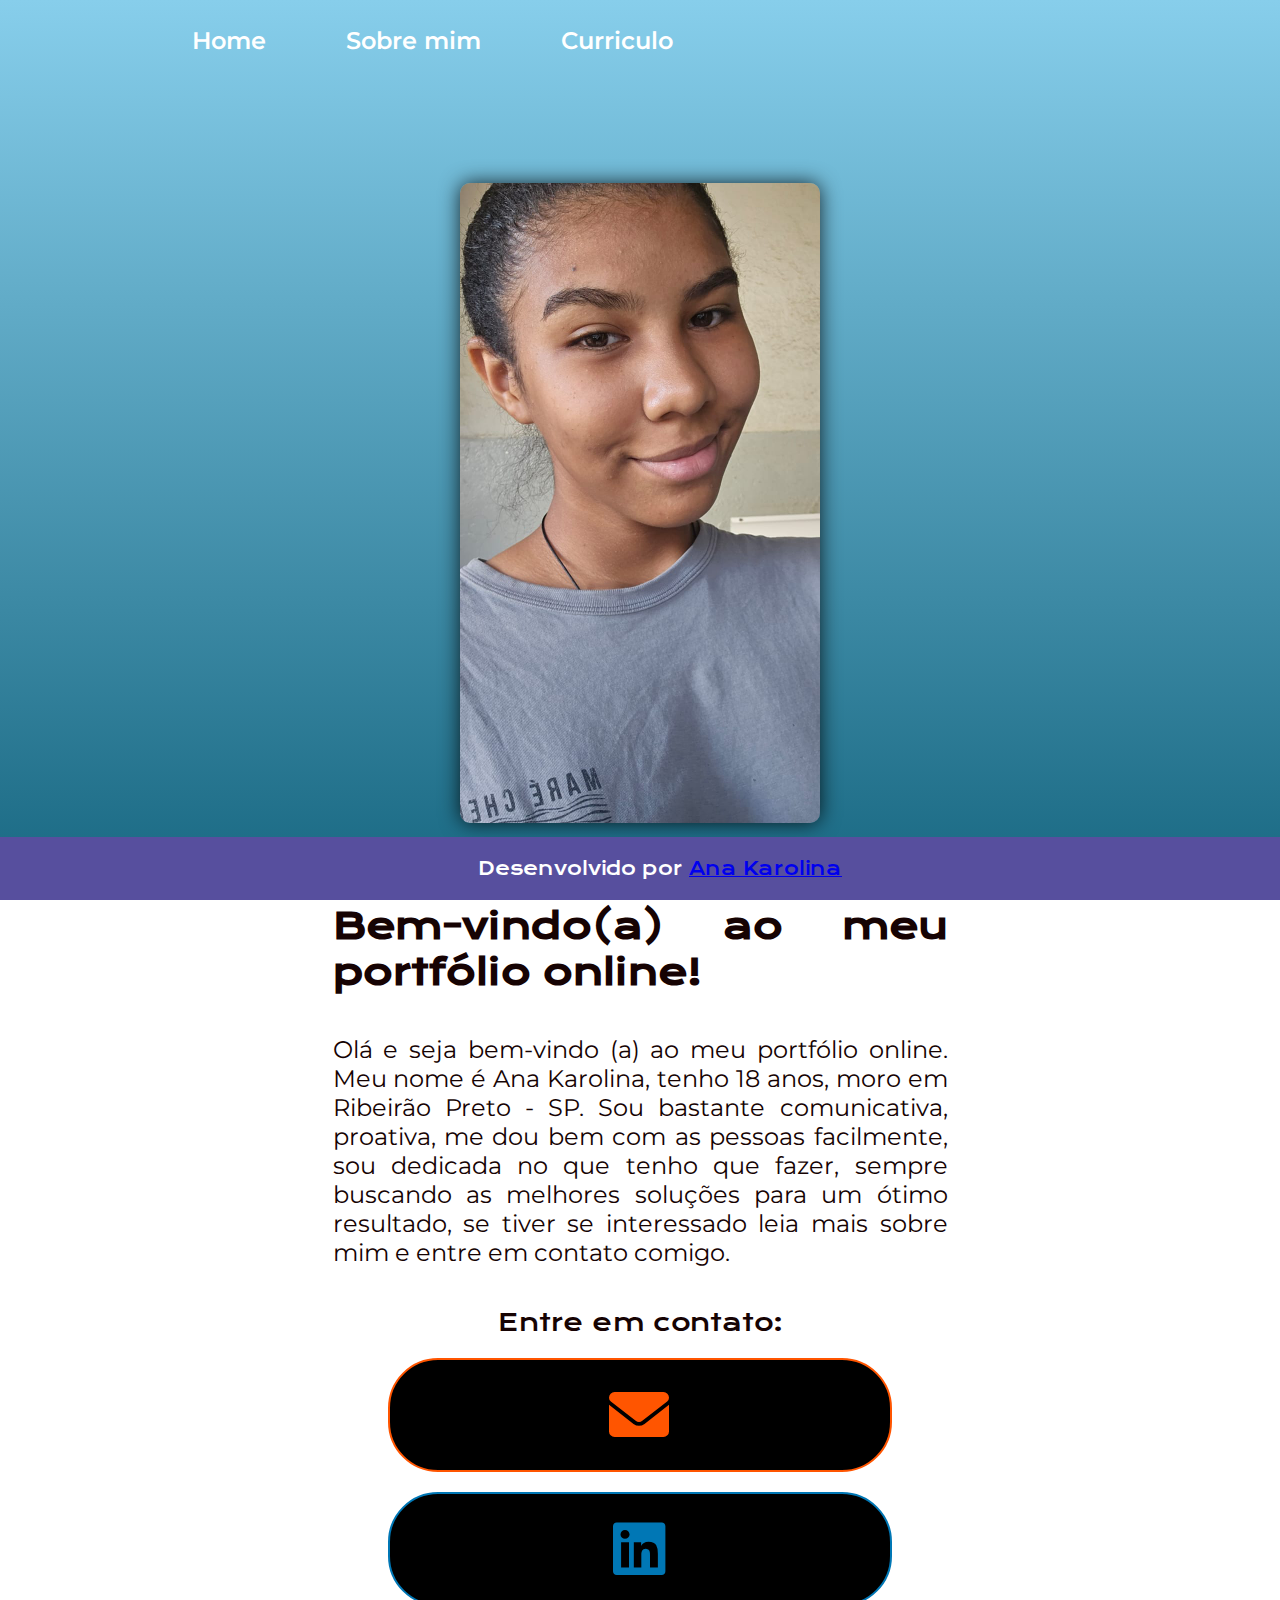
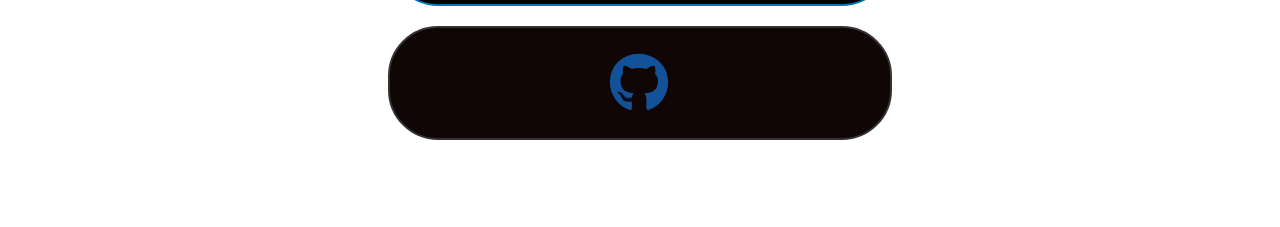
<file: index.html>
<!DOCTYPE html>
<html lang="pt-br">
<head>
    <meta charset="UTF-8">
    <meta name="viewport" content="width=device-width, initial-scale=1.0">
    <title>Portfólio Ana Karolina</title>
    <link rel="stylesheet" href="./style/style.css">
    <link rel="stylesheet" href="https://cdnjs.cloudflare.com/ajax/libs/font-awesome/6.0.0-beta3/css/all.min.css">
</head>
<body>

        <header class="cabecalho">
            <nav class="cabecalho-menu">

                <a class="cabecalho-menu-links" href="index.html">Home</a>

                <a class="cabecalho-menu-links" href="sobremim.html">Sobre mim</a>

                <a class="cabecalho-menu-links" href="curriculo.html">Curriculo</a>

            </nav>
        </header>

        <main class="conteudo">
            <section class="apresentacao-conteudo">
                <h1 class="apresentacao-conteudo-titulo">
                    Bem-vindo(a) ao meu portfólio online!
                </h1>
                
                <p class="apresentacao-conteudo-paragrafo">Olá e seja bem-vindo (a) ao meu portfólio online. Meu nome é Ana Karolina, tenho 18 anos, moro em Ribeirão Preto - SP. Sou bastante comunicativa, proativa, me dou bem com as pessoas facilmente, sou dedicada no que tenho que fazer, sempre buscando as melhores soluções para um ótimo resultado, se tiver se interessado leia mais sobre mim e entre em contato comigo.  </p>

                <div class="apresentacao-links">
                    <h2 class="apresentacao-links-conteudo">Entre em contato:</h2>

                    <a class="botao1" href="mailto:anakarolinacavalcantesilva@gmail.com">
                        <i class="fas fa-envelope"></i>
                    </a>

                    <a class="botao2" href="https://www.linkedin.com/in/usuario-linkedin" target="_blank">
                        <i class="fab fa-linkedin"></i>
                    </a>
                    
                    <a class="botao3" href="https://github.com/AnnaKarolina2023" target="_blank">
                        <i class="fab fa-github"></i>
                    </a>
                    

                    
                    
                </div>

            </section>
                <img class = "imagem" src="./assets/IMG-20230807-WA0028.jpg" alt="Minha foto">
            </main>
            <br><br><br><br>
        <footer class="rodape">
            <p>Desenvolvido por <a href="https://github.com/AnnaKarolina2023" target="blank">Ana Karolina</a></p>
        </footer>
    
</body>
</html>
</file>
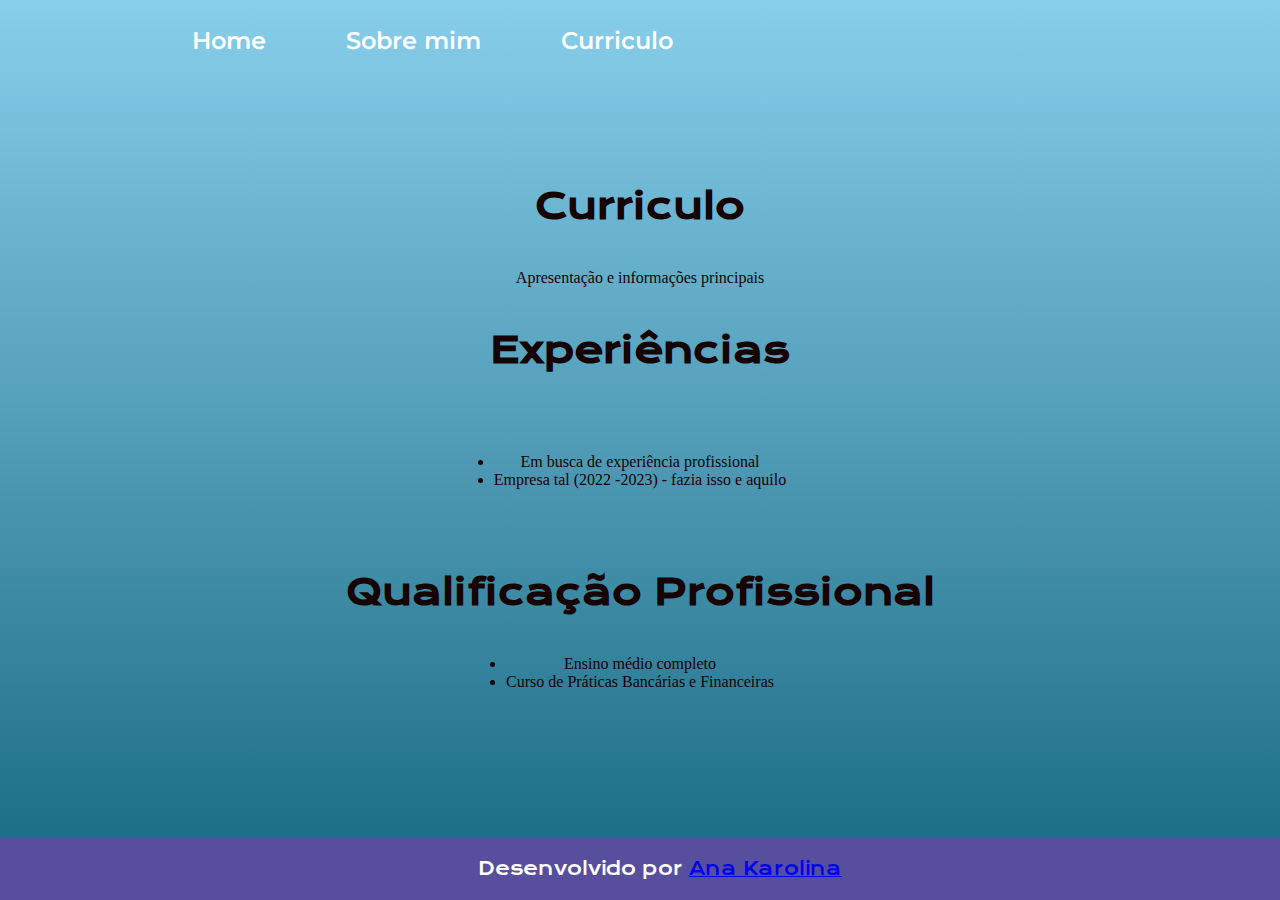
<file: curriculo.html>
<!DOCTYPE html>
<html lang="pt-br">
<head>
    <meta charset="UTF-8">
    <meta name="viewport" content="width=device-width, initial-scale=1.0">
    <title>Curriculo</title>
    <link rel="stylesheet" href="./style/style.css">
</head>
<body>

    <header class="cabecalho">
        <nav class="cabecalho-menu">

            <a class="cabecalho-menu-links" href="index.html">Home</a>

            <a class="cabecalho-menu-links" href="sobremim.html">Sobre mim</a>

            <a class="cabecalho-menu-links" href="curriculo.html">Curriculo</a>

        </nav>
    </header>

    <main class="conteudo">
        <section class="apresentacao-conteudo">
            <h1 class="apresentacao-conteudo-titulo">Curriculo</h1>
            <p class="apresentacao-conteudo-texto"> Apresentação e informações principais
            </p>
            <h2 class="apresentacao-conteudo-titulo">Experiências</h2>
            <p class="apresentacao-conteudo-texto">
                <ul class="apresentacao-conteudo-texto">
                    <li>Em busca de experiência profissional</li>
                    <li>Empresa tal (2022
                    -2023) - fazia isso e aquilo</li>
                </ul>
            </p>
            <h2 class="apresentacao-conteudo-titulo">Qualificação Profissional</h2>
           <div class="apresentacao-conteudo-texto">
            <ul class="apresentacao-conteudo-texto">
                <li>Ensino médio completo </li>
                <li>Curso de Práticas Bancárias e Financeiras</li>
            </ul>
            </div>    
        </section>

    </main>

    <br><br><br><br><br>
    <footer class="rodape">
        <p>Desenvolvido por <a href="https://github.com/AnnaKarolina2023" target="blank">Ana Karolina</a></p>
    </footer>
    
</body>
</html>
</file>
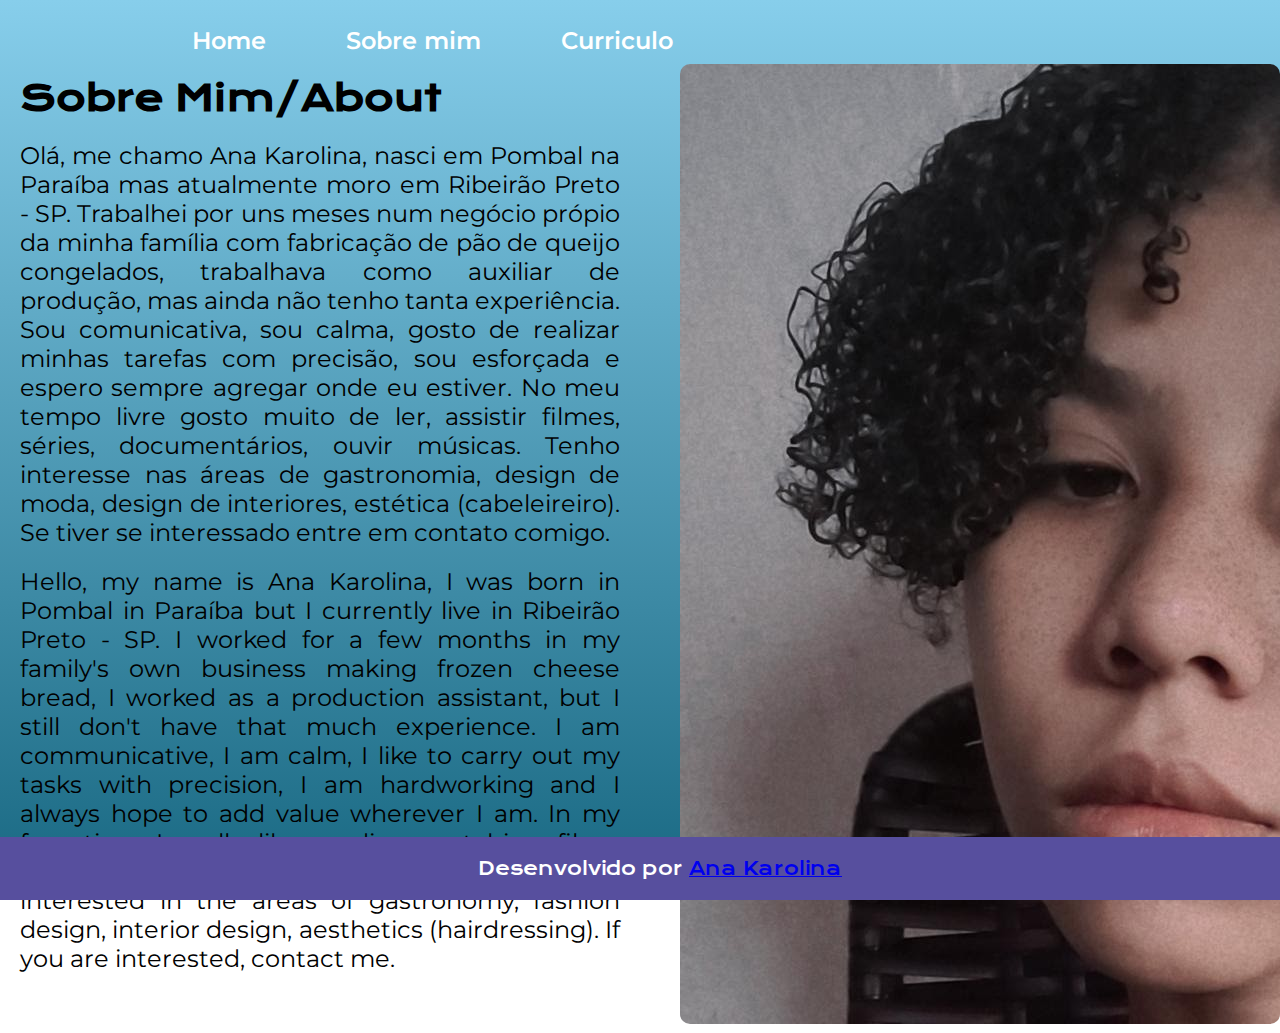
<file: sobremim.html>
<!DOCTYPE html>
<html lang="pt-br">
<head>
    <meta charset="UTF-8">
    <meta name="viewport" content="width=device-width, initial-scale=1.0">
    <title>Sobre mim</title>
    <link rel="stylesheet" href="./style/sobremim.css">
</head>
<body>

    <header class="cabecalho">
        <nav class="cabecalho-menu">

            <a class="cabecalho-menu-links" href="index.html">Home</a>

            <a class="cabecalho-menu-links" href="sobremim.html">Sobre mim</a>

            <a class="cabecalho-menu-links" href="curriculo.html">Curriculo</a>

        </nav>
    </header>

    <main>
        <section class="sobre-mim">
            <div class="texto">
                <h1 class="titulo">Sobre Mim/About</h1>
                <p class="paragrafo">Olá, me chamo Ana Karolina, nasci em Pombal na Paraíba mas atualmente moro em Ribeirão Preto - SP. Trabalhei por uns meses num negócio própio da minha família com fabricação de pão de queijo congelados, trabalhava como auxiliar de produção, mas ainda não tenho tanta experiência. Sou comunicativa, sou calma, gosto de realizar minhas tarefas com precisão, sou esforçada e espero sempre agregar onde eu estiver. No meu tempo livre gosto muito de ler, assistir filmes, séries, documentários, ouvir músicas. Tenho interesse nas áreas de gastronomia, design de moda, design de interiores, estética (cabeleireiro). Se tiver se interessado entre em contato comigo.
                    <p class="paragrafo">Hello, my name is Ana Karolina, I was born in Pombal in Paraíba but I currently live in Ribeirão Preto - SP. I worked for a few months in my family's own business making frozen cheese bread, I worked as a production assistant, but I still don't have that much experience. I am communicative, I am calm, I like to carry out my tasks with precision, I am hardworking and I always hope to add value wherever I am. In my free time I really like reading, watching films, series, documentaries, listening to music. I am interested in the areas of gastronomy, fashion design, interior design, aesthetics (hairdressing). If you are interested, contact me.
                    </p>
                    </p>
            </div>
            <div class="imagemsobremim">
                <img class="Minha foto" src="./assets/IMG_20221009_095855_922 (1).jpg" alt="Foto pessoal">
            </div>
        </section>
    </main>
    

    <footer class="rodape">
        <p>Desenvolvido por <a href="https://github.com/AnnaKarolina2023" target="blank">Ana Karolina</a></p>
    </footer>
    
</body>
</html>
</file>
<file: style/style.css>
/* Importa duas fontes do Google Fonts: Krona One e Montserrat */
@import url('https://fonts.googleapis.com/css2?family=Krona+One&family=Montserrat&display=swap');

/* Define estilos para todos os elementos, zerando margens e preenchimentos */
* {
    margin: 0;
    padding: 0;
}

/* Estilos para o elemento <body> */
body {
    /* Define a altura do corpo como 100% da altura visível da janela (viewport) */
    height: 100vh;

    /* Cria um gradiente de cores de cima para baixo como plano de fundo */
        
     background: linear-gradient(to bottom, #87CEEB, #176781);
        
    
    /* Define o tamanho de fundo para cobrir toda a área disponível */
    background-size: cover;

    /* Impede a repetição do plano de fundo ao longo dos eixos */
    background-repeat: no-repeat;

    /* Fixa o plano de fundo para que ele não role com o conteúdo da página */
    background-attachment: fixed;

    /* Remove margens para o corpo */
    margin: 0;

    /* Define a cor do texto dentro do corpo como branco */
    color: rgb(22, 3, 3);
}

.cabecalho {
    padding: 2% 0% 0% 15%;
}

.cabecalho-menu {
    display: flex;
    gap: 80px;
}

.cabecalho-menu-links{
    font-family: 'Montserrat', sans-serif;
    font-size: 24px;
    font-weight: 600;
    color: white;
    text-decoration: none;
}


/* Define a cor do texto para elementos com a classe .titulo-destaque como d38b06 (laranja) */
.titulo-destaque {
    color: #d38b06;
}

/* Estilos para elementos com a classe .conteudo */
.conteudo {
    /* Define a altura do elemento como automática (ajustada ao conteúdo) */
    height: auto;

    /* Define a direção dos elementos filhos como coluna (de cima para baixo) */
    flex-direction: column;

    /* Define uma margem ao redor do elemento de 10% */
    margin: 10%;

    /* Transforma o elemento em um contêiner flexível */
    display: flex;

    /* Alinha os itens verticalmente no centro do contêiner */
    align-items: center;

    /* Distribui o espaço restante entre os itens horizontalmente */
    justify-content: space-between;

    margin-bottom: 15px;
}

/* Estilos para elementos com a classe .apresentacao-conteudo */
.apresentacao-conteudo {
    /* Define a largura do elemento como 615px */
    width: 615px;

    /* Transforma o elemento em um contêiner flexível com direção de coluna */
    display: flex;
    flex-direction: column;

    /* Centraliza verticalmente os elementos dentro do contêiner */
    justify-content: center;

    /* Centraliza horizontalmente os elementos dentro do contêiner */
    align-items: center;

    /* Centraliza o alinhamento do texto dentro do contêiner */
    text-align: center;

    /* Define a altura do elemento como automática (ajustada ao conteúdo) */
    height: auto;

    /* Define o espaçamento entre os elementos filhos como 40px */
    gap: 40px;

    /* Define a ordem do elemento como 2 na ordem de exibição */
    order: 2;
}

/* Estilos para elementos com a classe .apresentacao-conteudo-titulo */
.apresentacao-conteudo-titulo {
    /* Define o tamanho da fonte como 36px */
    font-size: 36px;

    /* Define a família de fontes como 'Krona One' com fallback para sans-serif */
    font-family: 'Krona One', sans-serif;

    /* Alinha o texto justificado */
    text-align: justify;
}

/* Estilos para elementos com a classe .apresentacao-conteudo-paragrafo */
.apresentacao-conteudo-paragrafo {
    /* Define o tamanho da fonte como 24px */
    font-size: 24px;

    /* Define a família de fontes como 'Montserrat' com fallback para sans-serif */
    font-family: 'Montserrat', sans-serif;

    /* Alinha o texto justificado */
    text-align: justify;
}


/* Iniciando estilização da ancora1 (botao1) */

/* Estilos para elementos com a classe .apresentacao-links */
.apresentacao-links {
    /* Define a largura do elemento como 500px */
    width: 500px;

    /* Transforma o elemento em um contêiner flexível com direção de coluna */
    display: flex;
    flex-direction: column;

    /* Centraliza horizontalmente os elementos dentro do contêiner */
    align-items: center;

    /* Define o espaçamento entre os elementos filhos como 20px */
    gap: 20px;
}

.apresentacao-links-conteudo{
    font-family: 'Krona One', sans-serif;
    font-weight: 400;
    font-size: 24px;

}

/* Estilos para elementos com a classe .botao1 */
.botao1 {
    /* Define a cor de fundo como preto */
    background-color: #000;

    /* Define a cor do texto como laranja */
    color: #ff5500;

    /* Define a largura do elemento como 500px */
    width: 500px;

    /* Define a altura do elemento como 80px */
    height: 80px;

    /* Alinha o texto ao centro horizontalmente */
    text-align: center;

    /* Alinha os itens verticalmente ao centro */
    align-items: center;

    /* Adiciona uma borda de 2px sólida laranja */
    border: 2px solid #ff5500;

    /* Define um raio de borda de 50px para criar um botão circular */
    border-radius: 50px;

    /* Define o tamanho da fonte como 36px */
    font-size: 36px;

    /* Adiciona preenchimento de 15px vertical e 0 horizontal */
    padding: 15px 0;

    /* Remove a decoração de texto (sublinhado) */
    text-decoration: none;

    /* Define a família de fontes como 'Rock Salt' com fallback para cursive */
    font-family: 'Rock Salt', cursive;

    /* Define um espaçamento entre as letras */
    letter-spacing: 2px;

    /* Transforma o texto em letras maiúsculas */
    text-transform: uppercase;

    /* Define a posição como relativa para uso de posicionamento absoluto */
    position: relative;

    /* Define o overflow como escondido para recortar conteúdo extra */
    overflow: hidden;
}


/* Pseudo-elemento ::before para elementos com a classe .botao1 */
.botao1::before {
    /* Adiciona um conteúdo vazio ao pseudo-elemento */
    content: "";

    /* Define a posição como absoluta para posicionamento personalizado */
    position: absolute;

    /* Define a posição superior do pseudo-elemento como 0 */
    top: 0;

    /* Define a posição esquerda do pseudo-elemento como -100% (fora da tela) */
    left: -100%;

    /* Define a largura do pseudo-elemento como 100% */
    width: 100%;

    /* Define a altura do pseudo-elemento como 100% */
    height: 100%;

    /* Cria um gradiente linear de 45 graus para o fundo do pseudo-elemento */
    background: linear-gradient(45deg, transparent, #ff5500);

    /* Adiciona uma transição suave de 0.5 segundos */
    transition: 0.5s;
}

/* Pseudo-elemento ::before ao passar o mouse sobre elementos com a classe .botao1 */
.botao1:hover::before {
    /* Move o pseudo-elemento completamente para a direita */
    left: 100%;
}

/* Elemento <i> dentro de elementos com a classe .botao1 */
.botao1 i {
    /* Define a posição como absoluta para posicionamento personalizado */
    position: absolute;

    /* Centraliza horizontalmente na metade do elemento pai */
    left: 50%;

    /* Centraliza verticalmente na metade do elemento pai */
    top: 50%;

    /* Move o elemento <i> 50% para a esquerda e 50% para cima */
    transform: translate(-50%, -50%);

    /* Define o tamanho da fonte como 60px */
    font-size: 60px;
}


/* fim da estilização ancora 1(botao1) */

/* Inicio da estilização ancora 2(botao2) */

.botao2 {
    background-color: #000;
    color: #0077B5; /* Cor padrão do LinkedIn */
    width: 500px;
    height: 80px;
    align-items: center;
    text-align: center;
    border: 2px solid #0077B5;
    border-radius: 50px;
    font-size: 36px;
    padding: 15px 0;
    text-decoration: none;
    font-family: 'Rock Salt', cursive;
    letter-spacing: 2px;
    text-transform: uppercase;
    position: relative;
    overflow: hidden;
}

.botao2::before {
    content: "";
    position: absolute;
    top: 0;
    left: -100%;
    width: 100%;
    height: 100%;
    background: linear-gradient(45deg, transparent, #0077B5);
    transition: 0.5s;
}

.botao2:hover::before {
    left: 100%;
}

.botao2 i {
    position: absolute;
    font-size: 60px;
    left: 50%;
    top: 50%;
    transform: translate(-50%, -50%);
}

/* fim da estilização ancora2(botao2) */

/* inicio estilizaçãp ancora3(botao3) */

.botao3 {
    background-color: #110606;
    align-items: center;
    color: #135299; /* Cor padrão do GitHub */
    width: 500px;   
    height: 80px; 
    display: flex;
    align-items: center;
    justify-content: center;
    border: 2px solid #333;
    border-radius: 50px;
    font-size: 24px;
    padding: 15px 0;
    text-decoration: none;
    font-family: 'Rock Salt', cursive;
    letter-spacing: 2px;
    text-transform: uppercase;
    position: relative;
    overflow: hidden;
}

.botao3::before {
    content: "";
    position: absolute;
    top: 0;
    left: -100%;
    width: 100%;
    height: 100%;
    background: linear-gradient(45deg, transparent, #333);
    transition: 0.5s;
}

.botao3:hover::before {
    left: 100%;
}

.botao3 i {
    position: absolute;
    font-size: 60px;
    left: 50%;
    top: 50%;
    transform: translate(-50%, -50%);
}

/* fim da estilização ancora3(botao3) */

/* inicio estilização ancora4(botao4) */

.botao4 {
    background-color: #000;
    align-items: center;
    color: #25D366; /* Cor padrão do WhatsApp */
    width: 500px;   
    height: 80px; 
    display: flex;
    align-items: center;
    justify-content: center;
    border: 2px solid#25D366;
    border-radius: 50px;
    font-size: 24px;
    padding: 15px 0;
    text-decoration: none;
    font-family: 'Rock Salt', cursive;
    letter-spacing: 2px;
    text-transform: uppercase;
    position: relative;
    overflow: hidden;
}

.botao4::before {
    content: "";
    position: absolute;
    top: 0;
    left: -100%;
    width: 100%;
    height: 100%;
    background: linear-gradient(45deg, transparent, #25D366);
    transition: 0.5s;
}

.botao4:hover::before {
    left: 100%;
}

.botao4 i {
    position: absolute;
    font-size: 60px;
    left: 50%;
    top: 50%;
    transform: translate(-50%, -50%);
}

/* fim estilização ancora4(botao4) */

/* inicio estilização ancora5(botao5) */

.botao5 {
    background-color: #000;
    align-items: center;
    color: #b61ca9; /* Cor padrão do Instagram */
    width: 500px;   
    height: 80px; 
    display: flex;
    align-items: center;
    justify-content: center;
    border: 2px solid#b61ca9;
    border-radius: 50px;
    font-size: 24px;
    padding: 15px 0;
    text-decoration: none;
    font-family: 'Rock Salt', cursive;
    letter-spacing: 2px;
    text-transform: uppercase;
    position: relative;
    overflow: hidden;
    margin-bottom: 15px;
}

.botao5::before {
    content: "";
    position: absolute;
    top: 0;
    left: -100%;
    width: 100%;
    height: 100%;
    background: linear-gradient(45deg, transparent, #2a0887);
    transition: 0.5s;
}

.botao5:hover::before {
    left: 100%;
}

.botao5 i {
    position: absolute;
    font-size: 60px;
    left: 50%;
    top: 50%;
    transform: translate(-50%, -50%);
}

/* fim estilização ancora5(botao5) */

/* inicio estilização imagem */

/* Estilos para elementos com a classe .imagem */
.imagem {
    /* Define a largura máxima do elemento como 100% */
    max-width: 100%;

    /* Define a largura do elemento como 650px */
    width: 360px;

    /* Define a altura do elemento como 650px */
    height: 640px;

    /* Alinha o conteúdo ao centro horizontalmente */
    text-align: center;

    /* Alinha os itens verticalmente ao centro */
    align-items: center;

    /* Adiciona curvatura nos cantos do elemento */
    border-radius: 10px;

    /* Adiciona uma sombra suave ao elemento */
    box-shadow: 0px 0px 20px rgba(0, 0, 0, 0.8);

    /* Adiciona uma transição suave à escala do elemento */
    transition: transform 0.3s ease-in-out;

    /* Define a posição como relativa para uso de posicionamento absoluto */
    position: relative;

    /* Define o overflow como escondido para recortar conteúdo extra */
    overflow: hidden;

    /* Define a ordem do elemento como 1 na ordem de exibição */
    order: 1;

    /* Adiciona margem inferior de 80px */
    margin-bottom: 80px;
}

/* Elemento <img> dentro de elementos com a classe .imagem */
.imagem img {
    /* Faz a imagem se ajustar mantendo a proporção */
    object-fit: cover;

    /* Torna a imagem um elemento de bloco */
    display: block;

    /* Define a largura e a altura como 100% para preencher o elemento pai */
    width: 100%;
    height: 100%;
}

/* Pseudo-elementos ::before e ::after para elementos com a classe .imagem */
.imagem::before,
.imagem::after {
    /* Adiciona um conteúdo vazio aos pseudo-elementos */
    content: "";

    /* Define a posição como absoluta para posicionamento personalizado */
    position: absolute;

    /* Define a largura e a altura dos pseudo-elementos como 10px */
    width: 10px;
    height: 10px;

    /* Adiciona uma borda de 2px sólida laranja aos pseudo-elementos */
    border: 2px solid #ff5500;

    /* Define o fundo dos pseudo-elementos como transparente */
    background-color: transparent;
}

/* Pseudo-elemento ::before ao canto superior esquerdo do elemento com a classe .imagem */
.imagem::before {
    /* Posiciona o pseudo-elemento no canto superior esquerdo */
    top: 0;
    left: 0;

    /* Adiciona curvatura de borda no canto superior esquerdo */
    border-top-left-radius: 10px;

    /* Define as larguras das bordas do pseudo-elemento */
    border-width: 2px 0 0 2px;
}

/* Pseudo-elemento ::after ao canto inferior direito do elemento com a classe .imagem */
.imagem::after {
    /* Posiciona o pseudo-elemento no canto inferior direito */
    bottom: 0;
    right: 0;

    /* Adiciona curvatura de borda no canto inferior direito */
    border-bottom-right-radius: 10px;

    /* Define as larguras das bordas do pseudo-elemento */
    border-width: 0 2px 2px 0;
}

/* Efeito ao passar o mouse sobre elementos com a classe .imagem */
.imagem:hover {
    /* Aumenta a escala do elemento em 10% */
    transform: scale(1.1);
}

/* Espaçamento entre o conteúdo principal (main) e o rodapé (footer) */
.rodape {
    position: fixed;
    bottom: 0;
    left: 0;
    width: 100%;
    color: white;
    background-color: #574f9e;
    display: flex;
    align-items: center;
    justify-content: center;
    text-align: center;
    font-family: 'Krona One', sans-serif;
    font-size: 18px;
    font-weight: 400;
    padding: 20px;
}

/* Estilo de link no rodapé */
.rodape a:hover {
    color: #59c3d1;
}
</file>
<file: style/sobremim.css>
/* Importa duas fontes do Google Fonts: Krona One e Montserrat */
@import url('https://fonts.googleapis.com/css2?family=Krona+One&family=Montserrat&display=swap');

/* Define estilos para todos os elementos, zerando margens e preenchimentos */
* {
    margin: 0;
    padding: 0;
}

/* Estilos para o elemento <body> */
body {
    /* Define a altura do corpo como 100% da altura visível da janela (viewport) */
    height: 100vh;

    /* Cria um gradiente de cores de cima para baixo como plano de fundo */
    background: linear-gradient(to bottom, #87CEEB, #176781);

    /* Define o tamanho de fundo para cobrir toda a área disponível */
    background-size: cover;

    /* Impede a repetição do plano de fundo ao longo dos eixos */
    background-repeat: no-repeat;

    /* Fixa o plano de fundo para que ele não role com o conteúdo da página */
    background-attachment: fixed;

    /* Remove margens para o corpo */
    margin: 0;

    /* Define a cor do texto dentro do corpo como branco */
    color: black;
}

/* Espaçamento entre o cabeçalho (header) e o conteúdo principal (main) */
.cabecalho {
    padding: 2% 0% 0% 15%;
}

.cabecalho-menu {
    display: flex;
    gap: 80px;
}

.cabecalho-menu-links{
    font-family: 'Montserrat', sans-serif;
    font-size: 24px;
    font-weight: 600;
    color: white;
    text-decoration: none;
}


/* Espaçamento entre o conteúdo principal (main) e o rodapé (footer) */
.sobre-mim {
    display: flex;
    flex-direction: row;
    align-items: center;
    gap: 40px;
    margin-bottom: 40px; /* Adicione margem na parte inferior do conteúdo principal */
    justify-content: space-between;
}

.texto {
    flex: 1;
    padding: 20px; /* Ajuste o espaçamento conforme necessário */
    margin-bottom: 20px;
}

.titulo{
     /* Define o tamanho da fonte como 36px */
     font-size: 36px;

     /* Define a família de fontes como 'Krona One' com fallback para sans-serif */
     font-family: 'Krona One', sans-serif;
 
     /* Alinha o texto justificado */
     text-align: justify;

     /* Adicione uma margem inferior para separar do parágrafo */
     margin-bottom: 20px; /* Você pode ajustar esse valor conforme necessário */
}


.paragrafo{
     /* Define o tamanho da fonte como 24px */
     font-size: 24px;

     /* Define a família de fontes como 'Montserrat' com fallback para sans-serif */
     font-family: 'Montserrat', sans-serif;
 
     /* Alinha o texto justificado */
     text-align: justify;
     margin-bottom: 20px;
}

.imagemsobremim {
    max-width: 100%;
    height: 960px;
    width: 640px;
    border-radius: 10px; /* Adiciona curvatura nos cantos do elemento */
    transition: transform 0.3s ease-in-out; /* Efeito de transição suave ao passar o mouse sobre a imagem */
    
    flex: 1;
    flex-direction: row;
    text-align: center; /* Centraliza a imagem horizontalmente */
    
    position: relative; /* Permite sobrepor elementos filhos */
    overflow: hidden; /* Esconde elementos filhos que podem estender além da imagem */
    transition: 0.3s ease-in-out; /* Efeito de escurecimento com transição suave quando o mouse passa sobre a imagem */
}

.imagemsobremim:hover {
    filter: brightness(0.7); /* Escurece a imagem em 30% (70% de brilho) ao passar o mouse */
}



/* Efeito de escala suave ao passar o mouse sobre a imagem */
.imagemsobremim:hover {
    transform: scale(1.1); /* Aumenta a escala da imagem em 10% ao passar o mouse */
}


/* Espaçamento entre o conteúdo principal (main) e o rodapé (footer) */
.rodape {
    position: fixed;
    bottom: 0;
    left: 0;
    width: 100%;
    color: white;
    background-color: #574f9e;
    display: flex;
    align-items: center;
    justify-content: center;
    text-align: center;
    font-family: 'Krona One', sans-serif;
    font-size: 18px;
    font-weight: 400;
    padding: 20px;
}

/* Estilo de link no rodapé */
.rodape a:hover {
    color: #59c3d1;
}
</file>
